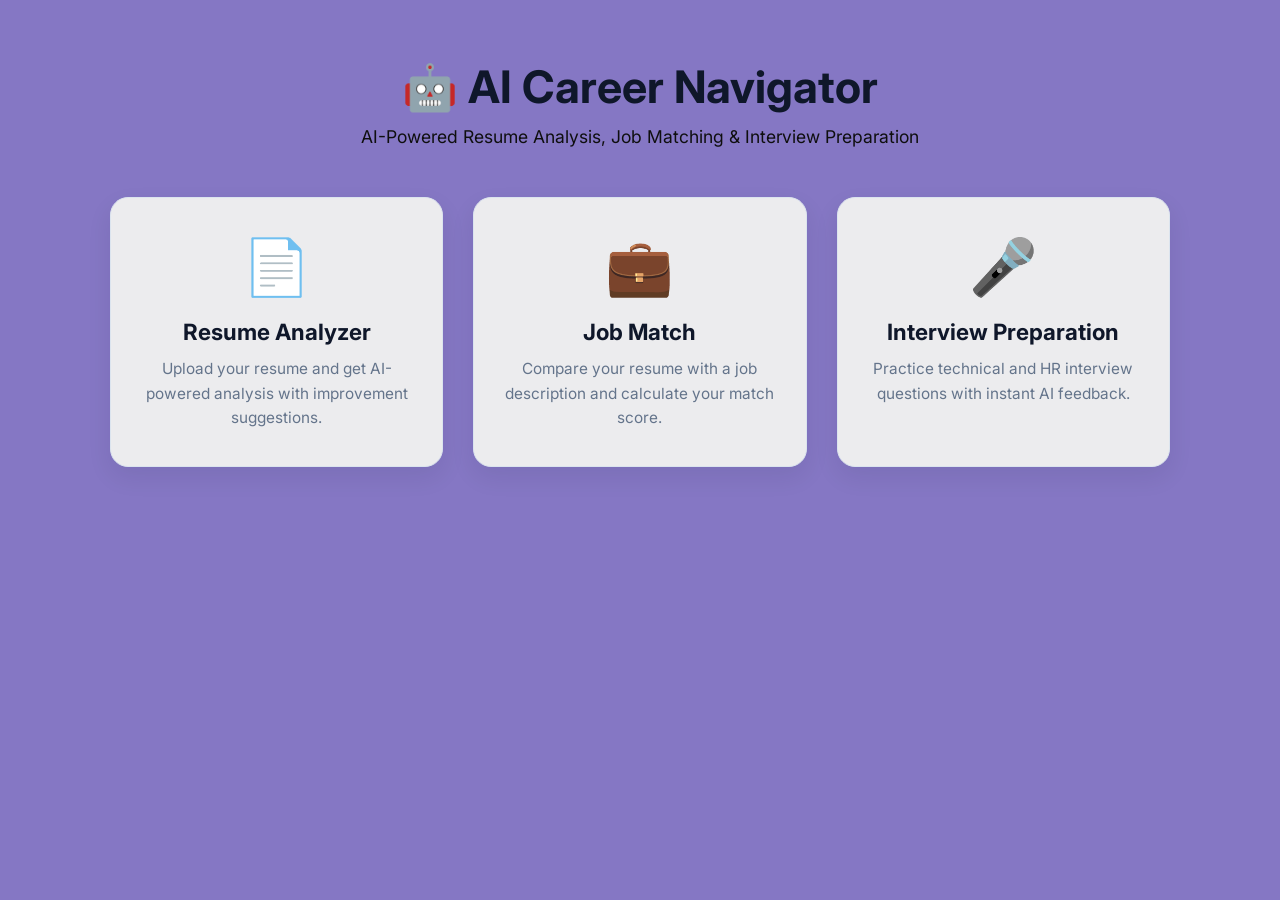
<file: frontend/index.html>
<!DOCTYPE html>
<html lang="en">

<head>
    <meta charset="UTF-8">
    <meta name="viewport" content="width=device-width, initial-scale=1.0">

    <title>AI Career Navigator</title>

    <link rel="stylesheet" href="style.css">
</head>

<body>

<div class="container">

    <h1>🤖 AI Career Navigator</h1>

    <p class="subtitle">
        AI-Powered Resume Analysis, Job Matching & Interview Preparation
    </p>

    <div class="dashboard">

        
        <a href="resume.html" class="card">
            <div class="icon">📄</div>

            <h2>Resume Analyzer</h2>

            <p>
                Upload your resume and get AI-powered analysis with improvement suggestions.
            </p>
        </a>

        <a href="jobmatch.html" class="card">
            <div class="icon">💼</div>

            <h2>Job Match</h2>

            <p>
                Compare your resume with a job description and calculate your match score.
            </p>
        </a>

        
        <a href="interview.html" class="card">
            <div class="icon">🎤</div>

            <h2>Interview Preparation</h2>

            <p>
                Practice technical and HR interview questions with instant AI feedback.
            </p>
        </a>

    </div>

</div>

</body>
</html>
</file>
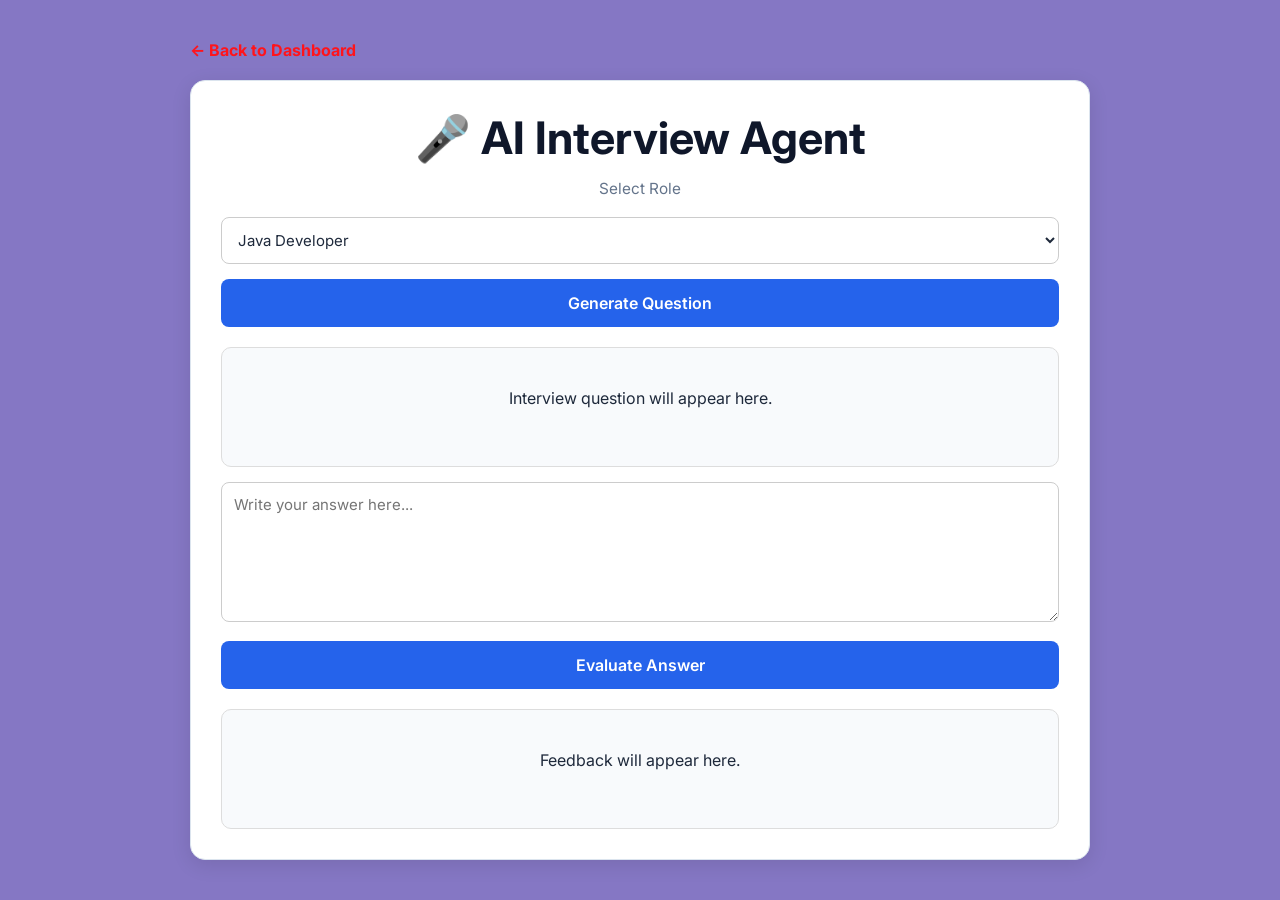
<file: frontend/interview.html>
<!DOCTYPE html>
<html lang="en">

<head>

<meta charset="UTF-8">
<meta name="viewport" content="width=device-width, initial-scale=1.0">

<title>Interview Agent</title>

<link rel="stylesheet" href="style.css">

<style>

.page{
width:900px;
margin:40px auto;
}

.back{
text-decoration:none;
font-weight:bold;
color:#ff141b;
}

.card{
background:white;
padding:30px;
margin-top:20px;
border-radius:15px;
box-shadow:0 5px 20px rgba(0,0,0,.1);
}

select,textarea{
width:100%;
padding:12px;
margin-top:15px;
border-radius:8px;
border:1px solid #ccc;
font-size:15px;
}

button{
width:100%;
padding:14px;
margin-top:15px;
background:#2563eb;
color:white;
border:none;
border-radius:8px;
cursor:pointer;
font-size:16px;
}

button:hover{
background:#1d4ed8;
}

.output{
margin-top:20px;
background:#f8fafc;
padding:20px;
border-radius:10px;
border:1px solid #ddd;
min-height:120px;
white-space:pre-wrap;
}

</style>

</head>

<body>

<div class="page">

<a href="index.html" class="back">
← Back to Dashboard
</a>

<div class="card">

<h1>🎤 AI Interview Agent</h1>

<p>Select Role</p>

<select id="role">

<option>Java Developer</option>
<option>Backend Developer</option>
<option>Frontend Developer</option>
<option>Full Stack Developer</option>
<option>Python Developer</option>

</select>

<button onclick="generateQuestion()">
Generate Question
</button>

<div id="question" class="output">
Interview question will appear here.
</div>

<textarea
id="answer"
rows="6"
placeholder="Write your answer here..."></textarea>

<button onclick="evaluateAnswer()">
Evaluate Answer
</button>

<div id="feedback" class="output">
Feedback will appear here.
</div>

</div>

</div>

<script>

let currentQuestion="";

async function generateQuestion(){

let role=document.getElementById("role").value;

document.getElementById("question").innerText="Generating question...";

try{

let response=await fetch("http://127.0.0.1:5000/interview",{

method:"POST",

headers:{
"Content-Type":"application/json"
},

body:JSON.stringify({

role:role,
action:"question"

})

});

let data=await response.json();

currentQuestion=data.question;

document.getElementById("question").innerText=currentQuestion;

}catch(error){

document.getElementById("question").innerText="Unable to connect to backend.";

}

}

async function evaluateAnswer(){

let answer=document.getElementById("answer").value;

if(answer==""){

alert("Write your answer first.");

return;

}

document.getElementById("feedback").innerText="Evaluating...";

try{

let response=await fetch("http://127.0.0.1:5000/interview",{

method:"POST",

headers:{
"Content-Type":"application/json"
},

body:JSON.stringify({

action:"evaluate",

question:currentQuestion,

answer:answer

})

});

let data=await response.json();

document.getElementById("feedback").innerText=data.feedback;

}catch(error){

document.getElementById("feedback").innerText="Unable to connect to backend.";

}

}

</script>

</body>
</html>
</file>
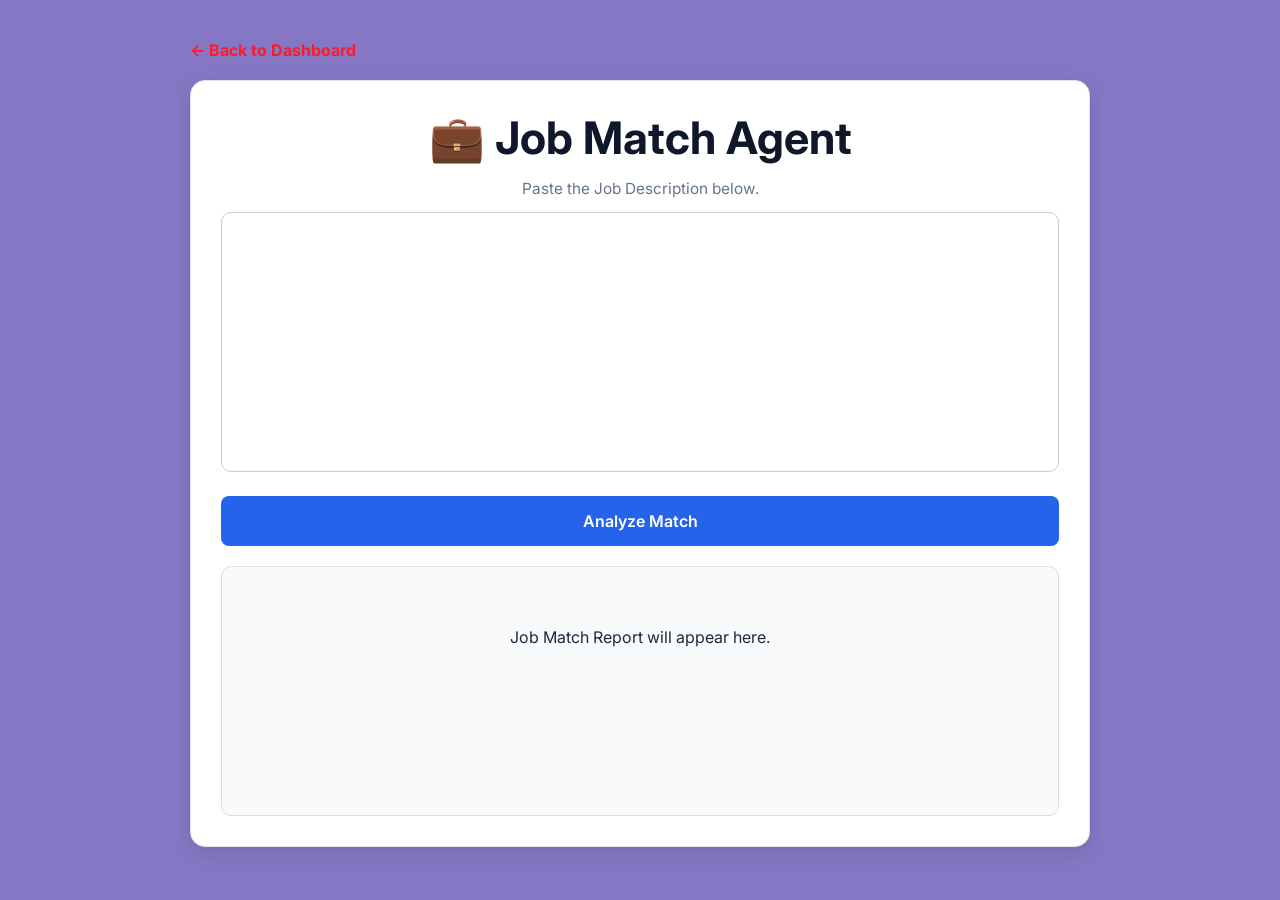
<file: frontend/jobmatch.html>
<!DOCTYPE html>
<html lang="en">

<head>

<meta charset="UTF-8">
<meta name="viewport" content="width=device-width, initial-scale=1.0">

<title>Job Match Agent</title>

<link rel="stylesheet" href="style.css">

<style>

.page{

width:900px;
margin:40px auto;

}

.back{

text-decoration:none;
color:#fc1a2d;
font-weight:bold;

}

.card{

background:white;
padding:30px;
margin-top:20px;
border-radius:15px;
box-shadow:0 5px 20px rgba(0,0,0,.1);

}

textarea{

width:100%;
padding:15px;
border-radius:10px;
border:1px solid #ccc;
resize:none;
font-size:15px;

}

button{

width:100%;
margin-top:20px;
padding:15px;
background:#2563eb;
color:white;
border:none;
border-radius:8px;
font-size:16px;
cursor:pointer;

}

button:hover{

background:#1d4ed8;

}

.output{

margin-top:20px;
background:#f8fafc;
padding:20px;
border-radius:10px;
border:1px solid #ddd;
min-height:250px;
white-space:pre-wrap;

}

.loading{

color:#2563eb;
font-weight:bold;

}

</style>

</head>

<body>

<div class="page">

<a href="index.html" class="back">

← Back to Dashboard

</a>

<div class="card">

<h1>💼 Job Match Agent</h1>

<p>

Paste the Job Description below.

</p>

<textarea

id="job"

rows="12"

placeholder="Paste Job Description Here">

</textarea>

<button onclick="matchJob()">

Analyze Match

</button>

<div id="output" class="output">

Job Match Report will appear here.

</div>

</div>

</div>

<script>

async function matchJob(){

let resume=localStorage.getItem("resume");

if(resume==null){

alert("Please upload your resume first.");

window.location="resume.html";

return;

}

let job=document.getElementById("job").value;

if(job.trim()==""){

alert("Paste Job Description.");

return;

}

let output=document.getElementById("output");

output.innerHTML="<div class='loading'>Analyzing Resume Match...</div>";

try{

let response=await fetch(

"http://127.0.0.1:5000/match",

{

method:"POST",

headers:{

"Content-Type":"application/json"

},

body:JSON.stringify({

resume:resume,

job:job

})

}

);

let data=await response.json();

output.innerText=data.match;

}

catch(error){

console.log(error);

output.innerHTML="❌ Backend Connection Failed.";

}

}

</script>

</body>

</html>
</file>
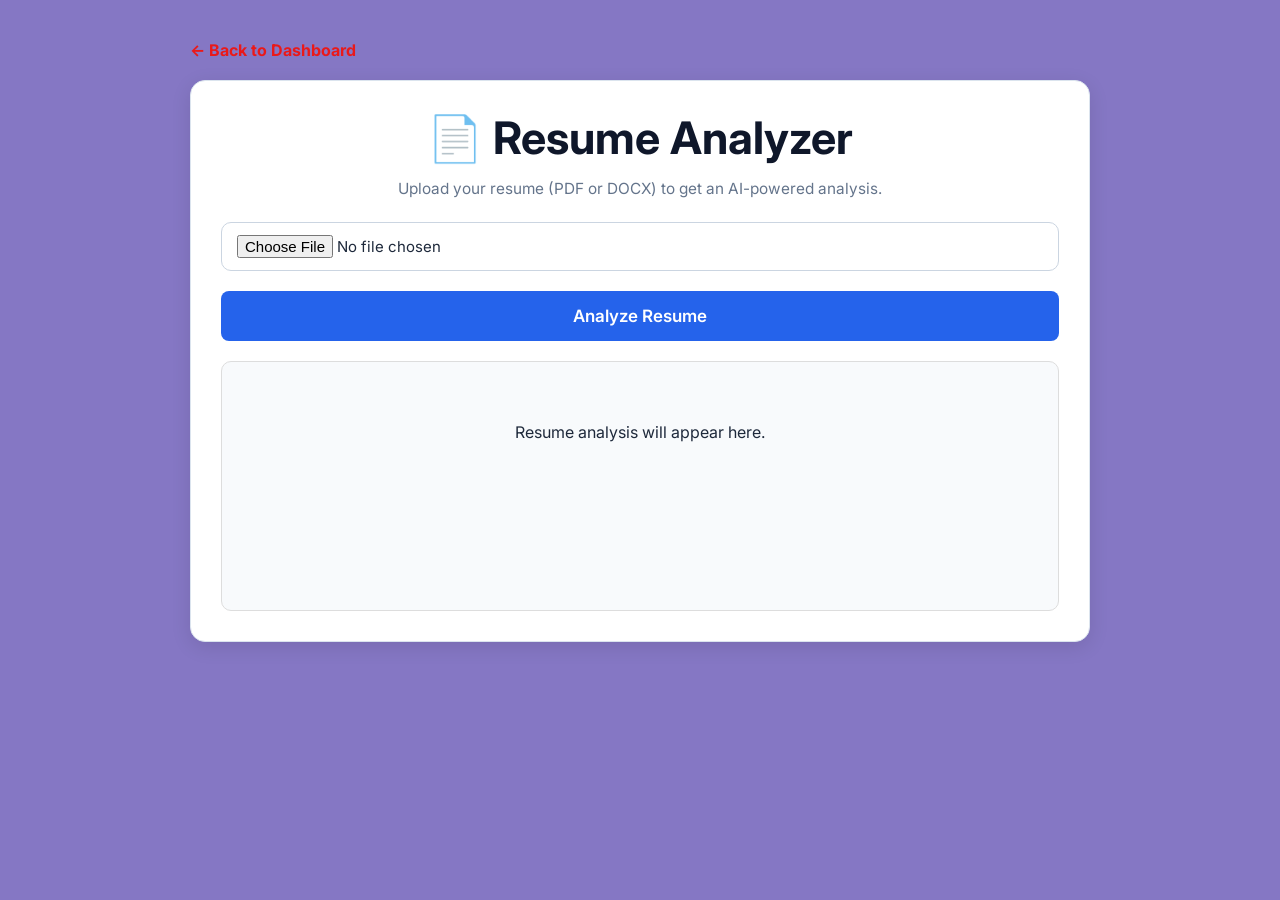
<file: frontend/resume.html>
<!DOCTYPE html>
<html lang="en">

<head>

<meta charset="UTF-8">
<meta name="viewport" content="width=device-width, initial-scale=1.0">

<title>Resume Analyzer</title>

<link rel="stylesheet" href="style.css">

<style>

.page{

width:900px;
margin:40px auto;

}

.back{

text-decoration:none;
color:#ea1919;
font-weight:bold;

}

.card{

background:white;
padding:30px;
margin-top:20px;
border-radius:15px;
box-shadow:0px 5px 20px rgba(0,0,0,.1);

}

input[type=file]{

margin-top:20px;
margin-bottom:20px;

}

button{

width:100%;
padding:15px;
background:#2563eb;
color:white;
border:none;
border-radius:8px;
font-size:17px;
cursor:pointer;

}

button:hover{

background:#1d4ed8;

}

.output{

margin-top:20px;
background:#f8fafc;
padding:20px;
border-radius:10px;
min-height:250px;
white-space:pre-wrap;
border:1px solid #ddd;

}

.loading{

color:#2563eb;
font-weight:bold;

}

</style>

</head>

<body>

<div class="page">

<a href="index.html" class="back">
← Back to Dashboard
</a>

<div class="card">

<h1>📄 Resume Analyzer</h1>

<p>
Upload your resume (PDF or DOCX) to get an AI-powered analysis.
</p>

<input type="file" id="resume">

<button onclick="uploadResume()">
Analyze Resume
</button>

<div id="output" class="output">

Resume analysis will appear here.

</div>

</div>

</div>

<script>

let uploadedResumeText="";

async function uploadResume(){

let file=document.getElementById("resume").files[0];

if(!file){

alert("Please select a resume.");

return;

}

let output=document.getElementById("output");

output.innerHTML="<div class='loading'>Analyzing Resume...</div>";

let formData=new FormData();

formData.append("resume",file);

try{

let response=await fetch(

"http://127.0.0.1:5000/upload",

{

method:"POST",

body:formData

}

);

let data=await response.json();

uploadedResumeText=data.resume_text;

output.innerText=data.analysis;

localStorage.setItem(

"resume",

uploadedResumeText

);

}

catch(error){

console.log(error);

output.innerHTML="❌ Unable to connect to backend.";

}

}

</script>

</body>

</html>
</file>
<file: frontend/style.css>
/* Google Font */
@import url('https://fonts.googleapis.com/css2?family=Inter:wght@400;500;600;700&display=swap');

*{
    margin:0;
    padding:0;
    box-sizing:border-box;
    font-family:'Inter',sans-serif;
}

body{
    background:#8577c4;
    color:#1e293b;
}


.container{
    max-width:1100px;
    margin:auto;
    padding:60px 20px;
}


h1{
    text-align:center;
    font-size:2.8rem;
    color:#0f172a;
    margin-bottom:12px;
    font-weight:700;
}


.subtitle{
    text-align:center;
    color:#0f0f0f;
    font-size:1.1rem;
    margin-bottom:50px;
}


.dashboard{
    display:grid;
    grid-template-columns:repeat(auto-fit,minmax(300px,1fr));
    gap:30px;
}


.card{
    background:hsl(240, 6%, 93%);
    text-decoration:none;
    color:#1e293b;
    padding:35px 30px;
    border-radius:18px;
    border:1px solid #dbe4ee;
    text-align:center;
    transition:.3s ease;
    box-shadow:0 10px 25px rgba(15,23,42,.08);
}

.card:hover{
    transform:translateY(-8px);
    box-shadow:0 18px 35px rgba(37,99,235,.18);
    border-color:#2563eb;
}


.icon{
    font-size:55px;
    margin-bottom:18px;
}


.card h2{
    font-size:1.4rem;
    color:#0f172a;
    margin-bottom:12px;
}

.card p{
    color:#64748b;
    line-height:1.6;
    font-size:.96rem;
}


.card:hover h2{
    color:#2563eb;
}

.card:hover p{
    color:#475569;
}


input,
textarea,
select{
    width:100%;
    padding:12px 15px;
    margin-top:10px;
    border:1px solid #cbd5e1;
    border-radius:10px;
    font-size:15px;
    color:#1e293b;
    background:#ffffff;
    outline:none;
}

input:focus,
textarea:focus,
select:focus{
    border-color:#2563eb;
    box-shadow:0 0 0 4px rgba(37,99,235,.15);
}


button{
    background:#2563eb;
    color:#fff;
    border:none;
    padding:12px 25px;
    border-radius:10px;
    cursor:pointer;
    font-size:16px;
    font-weight:600;
    transition:.3s;
}

button:hover{
    background:#1d4ed8;
}


.result{
    margin-top:25px;
    padding:20px;
    background:#ffffff;
    border-radius:12px;
    border:1px solid #dbe4ee;
    box-shadow:0 5px 15px rgba(15,23,42,.05);
    white-space:pre-wrap;
    color:#334155;
}


@media(max-width:768px){

    h1{
        font-size:2.2rem;
    }

    .dashboard{
        grid-template-columns:1fr;
    }

}
</file>
